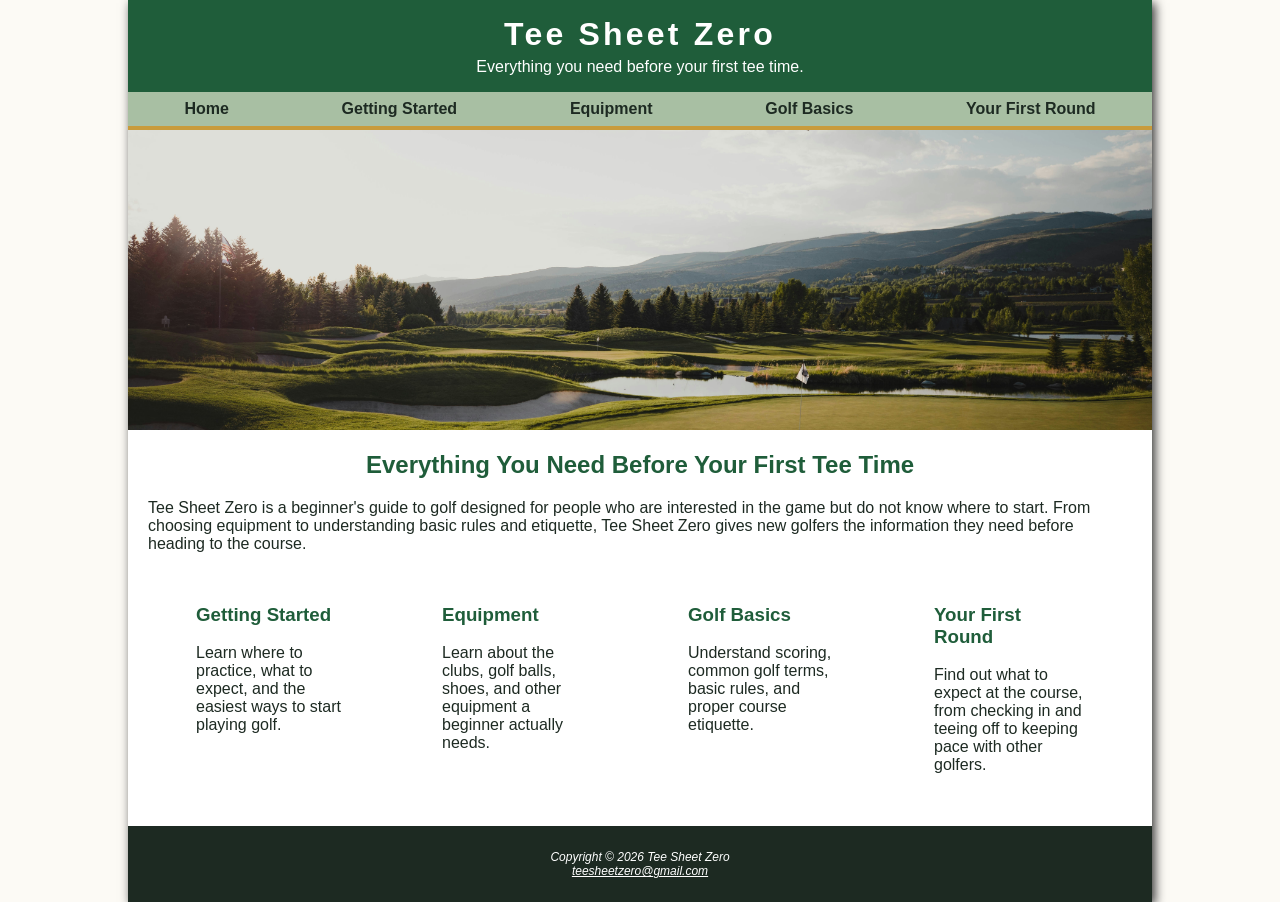
<file: index.html>
<!DOCTYPE html>
<html lang="en">
<head>
<title>Tee Sheet Zero</title>
<meta charset="utf-8">
<meta name="viewport" content="width=device-width, initial-scale=1.0">
<meta name="description" content="Tee Sheet Zero is a beginner's guide to getting started with golf.">
<link href="style.css" rel="stylesheet">
    </head>
        <body>
            <div id="wrapper">
                <header>
                    <h1><a href="index.html">Tee Sheet Zero</a></h1>
                    <p>Everything you need before your first tee time.</p>
                </header>
            <nav>
                <ul>
                    <li><a href="index.html">Home</a></li>
                    <li><a href="gettingstarted.html">Getting Started</a></li>
                    <li><a href="equipment.html">Equipment</a></li>
                    <li><a href="basics.html">Golf Basics</a></li>
                    <li><a href="firstround.html">Your First Round</a></li>
                </ul>
            </nav>
            <div id="homehero">
            </div>
        <main>
    <h2>Everything You Need Before Your First Tee Time</h2>
        <p>
        Tee Sheet Zero is a beginner's guide to golf designed for people
        who are interested in the game but do not know where to start.
        From choosing equipment to understanding basic rules and etiquette,
        Tee Sheet Zero gives new golfers the information they need before
        heading to the course.
        </p>
    <div class="flow">
        <section>
            <h3>Getting Started</h3>
            <p>
                Learn where to practice, what to expect, and the easiest
                ways to start playing golf.
            </p>
        </section>
        <section>
            <h3>Equipment</h3>
            <p>
                Learn about the clubs, golf balls, shoes, and other
                equipment a beginner actually needs.
            </p>
        </section>
        <section>
            <h3>Golf Basics</h3>
            <p>
                Understand scoring, common golf terms, basic rules,
                and proper course etiquette.
            </p>
        </section>
        <section>
            <h3>Your First Round</h3>
            <p>
                Find out what to expect at the course, from checking in
                and teeing off to keeping pace with other golfers.
            </p>
        </section>
    </div>
</main>
<footer>
    Copyright &copy; 2026 Tee Sheet Zero<br>
    <a href="mailto:teesheetzero@gmail.com">teesheetzero@gmail.com</a>
</footer>
</div>
</body>
</html>
</file>
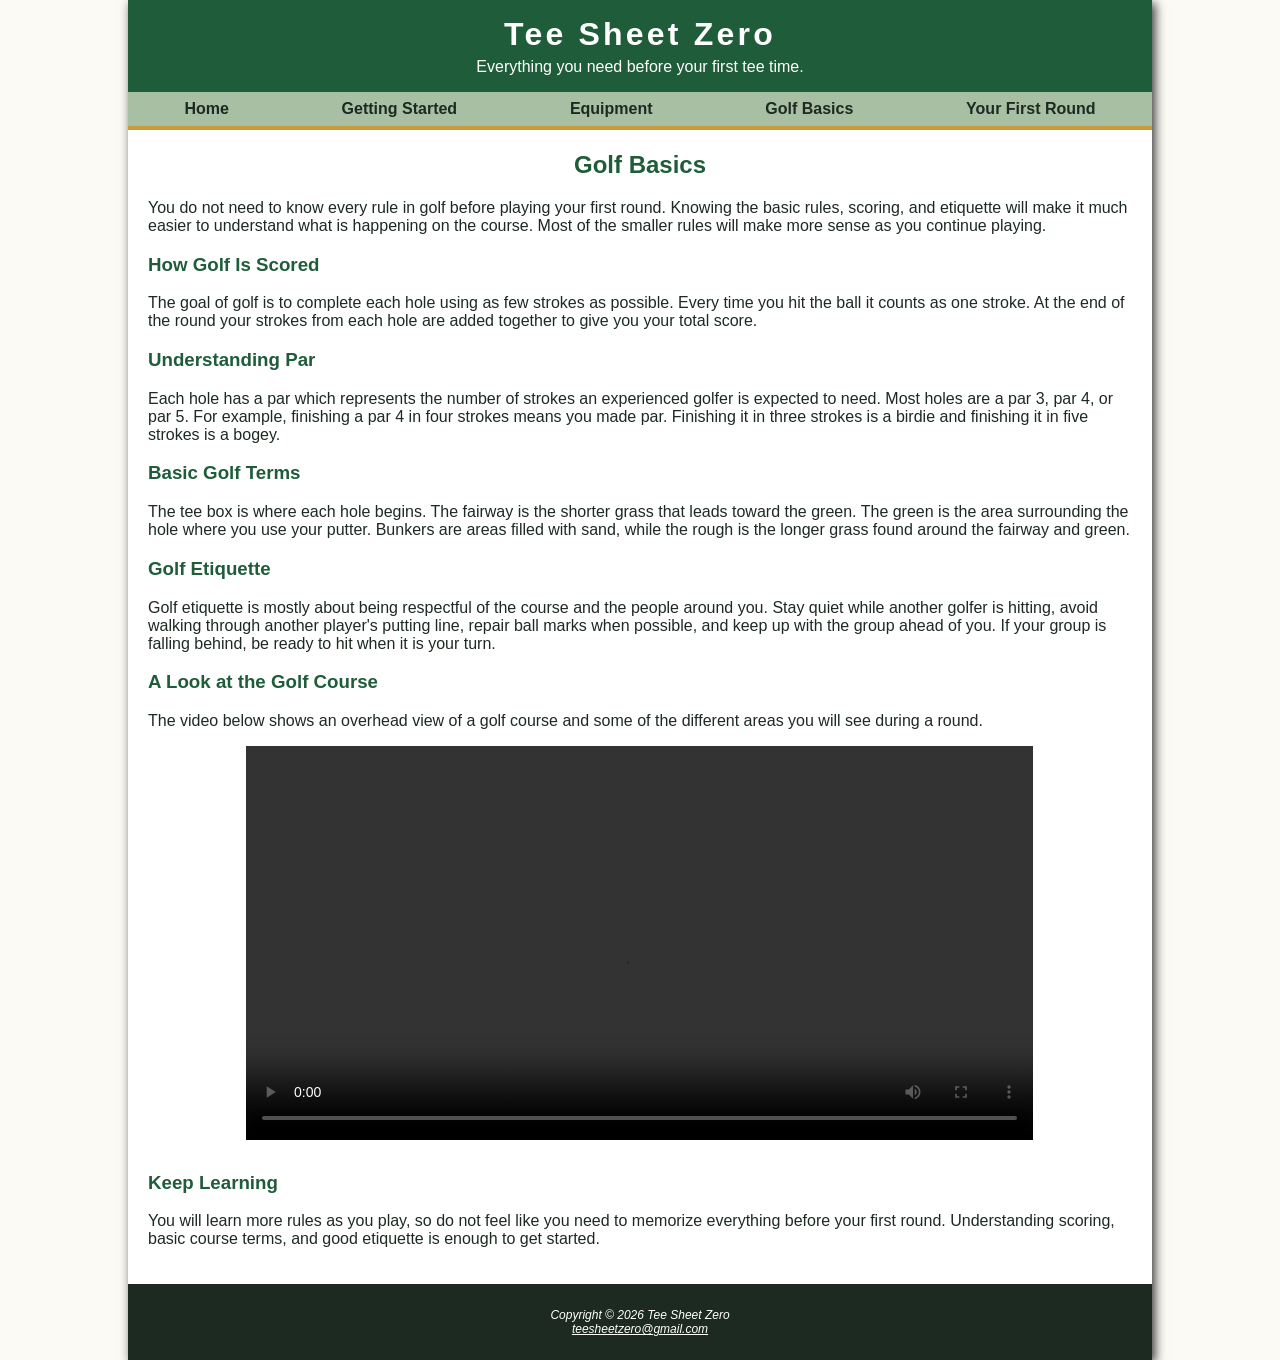
<file: basics.html>
<!DOCTYPE html>
<html lang="en">

<head>

<!-- Google tag (gtag.js) -->
<script async src="https://www.googletagmanager.com/gtag/js?id=G-D1CD8VERNG"></script>
<script>
  window.dataLayer = window.dataLayer || [];
  function gtag(){dataLayer.push(arguments);}
  gtag('js', new Date());

  gtag('config', 'G-D1CD8VERNG');
</script>

    <title>Golf Basics | Tee Sheet Zero</title>
    <meta charset="utf-8">
    <meta name="viewport" content="width=device-width, initial-scale=1.0">
    <meta name="description" content="Learn basic golf rules, scoring, terminology, and etiquette before playing your first round.">
    <meta name="keywords" content="golf basics, golf rules, golf scoring, golf etiquette, beginner golf">
    <link href="style.css" rel="stylesheet">
</head>

<body>
<div id="wrapper">

<header>
    <h1><a href="index.html">Tee Sheet Zero</a></h1>
    <p>Everything you need before your first tee time.</p>
</header>

<nav>
    <ul>
        <li><a href="index.html">Home</a></li>
        <li><a href="gettingstarted.html">Getting Started</a></li>
        <li><a href="equipment.html">Equipment</a></li>
        <li><a href="basics.html">Golf Basics</a></li>
        <li><a href="firstround.html">Your First Round</a></li>
    </ul>
</nav>

<main>

<h2>Golf Basics</h2>

<p>
You do not need to know every rule in golf before playing your first round.
Knowing the basic rules, scoring, and etiquette will make it much easier to understand what is happening on the course.
Most of the smaller rules will make more sense as you continue playing.
</p>

<h3>How Golf Is Scored</h3>

<p>
The goal of golf is to complete each hole using as few strokes as possible.
Every time you hit the ball it counts as one stroke.
At the end of the round your strokes from each hole are added together to give you your total score.
</p>

<h3>Understanding Par</h3>

<p>
Each hole has a par which represents the number of strokes an experienced golfer is expected to need.
Most holes are a par 3, par 4, or par 5.
For example, finishing a par 4 in four strokes means you made par.
Finishing it in three strokes is a birdie and finishing it in five strokes is a bogey.
</p>

<h3>Basic Golf Terms</h3>

<p>
The tee box is where each hole begins.
The fairway is the shorter grass that leads toward the green.
The green is the area surrounding the hole where you use your putter.
Bunkers are areas filled with sand, while the rough is the longer grass found around the fairway and green.
</p>

<h3>Golf Etiquette</h3>

<p>
Golf etiquette is mostly about being respectful of the course and the people around you.
Stay quiet while another golfer is hitting, avoid walking through another player's putting line, repair ball marks when possible, and keep up with the group ahead of you.
If your group is falling behind, be ready to hit when it is your turn.
</p>

<h3>A Look at the Golf Course</h3>

<p>
The video below shows an overhead view of a golf course and some of the different areas you will see during a round.
</p>

<video controls>
    <source src="golfbasics.mp4" type="video/mp4">
    Your browser does not support the video element.
</video>

<h3>Keep Learning</h3>

<p>
You will learn more rules as you play, so do not feel like you need to memorize everything before your first round.
Understanding scoring, basic course terms, and good etiquette is enough to get started.
</p>

</main>

<footer>
    Copyright &copy; 2026 Tee Sheet Zero<br>
    <a href="mailto:teesheetzero@gmail.com">teesheetzero@gmail.com</a>
</footer>

</div>
</body>
</html>
</file>
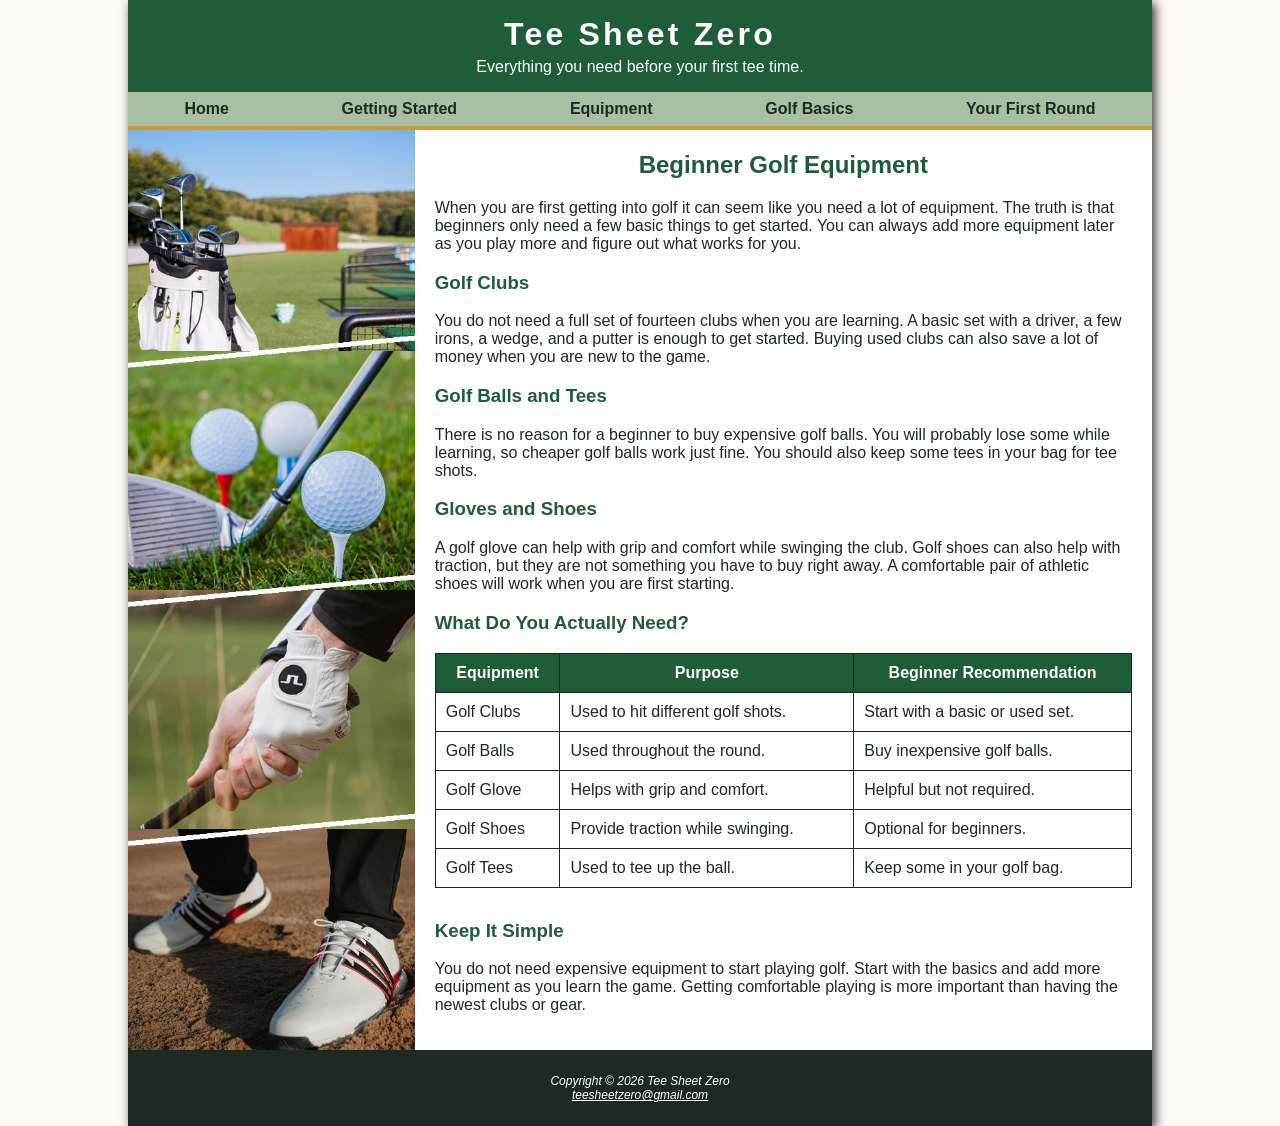
<file: equipment.html>
<!DOCTYPE html>
<html lang="en">

<head>

<!-- Google tag (gtag.js) -->
<script async src="https://www.googletagmanager.com/gtag/js?id=G-D1CD8VERNG"></script>
<script>
  window.dataLayer = window.dataLayer || [];
  function gtag(){dataLayer.push(arguments);}
  gtag('js', new Date());

  gtag('config', 'G-D1CD8VERNG');
</script>

    <title>Equipment | Tee Sheet Zero</title>
    <meta charset="utf-8">
    <meta name="viewport" content="width=device-width, initial-scale=1.0">
    <meta name="description" content="Learn about the basic golf equipment a beginner needs to start playing golf.">
    <meta name="keywords" content="golf equipment, golf clubs, golf balls, beginner golf">
    <link href="style.css" rel="stylesheet">
</head>

<body>
<div id="wrapper">

<header>
    <h1><a href="index.html">Tee Sheet Zero</a></h1>
    <p>Everything you need before your first tee time.</p>
</header>

<nav>
    <ul>
        <li><a href="index.html">Home</a></li>
        <li><a href="gettingstarted.html">Getting Started</a></li>
        <li><a href="equipment.html">Equipment</a></li>
        <li><a href="basics.html">Golf Basics</a></li>
        <li><a href="firstround.html">Your First Round</a></li>
    </ul>
</nav>

<div id="equipmentlayout">

<div id="equipmenthero">
</div>

<main>

<h2>Beginner Golf Equipment</h2>

<p>
When you are first getting into golf it can seem like you need a lot of equipment.
The truth is that beginners only need a few basic things to get started.
You can always add more equipment later as you play more and figure out what works for you.
</p>

<h3>Golf Clubs</h3>

<p>
You do not need a full set of fourteen clubs when you are learning.
A basic set with a driver, a few irons, a wedge, and a putter is enough to get started.
Buying used clubs can also save a lot of money when you are new to the game.
</p>

<h3>Golf Balls and Tees</h3>

<p>
There is no reason for a beginner to buy expensive golf balls.
You will probably lose some while learning, so cheaper golf balls work just fine.
You should also keep some tees in your bag for tee shots.
</p>

<h3>Gloves and Shoes</h3>

<p>
A golf glove can help with grip and comfort while swinging the club.
Golf shoes can also help with traction, but they are not something you have to buy right away.
A comfortable pair of athletic shoes will work when you are first starting.
</p>

<h3>What Do You Actually Need?</h3>

<table>
    <tr>
        <th>Equipment</th>
        <th>Purpose</th>
        <th>Beginner Recommendation</th>
    </tr>
    <tr>
        <td>Golf Clubs</td>
        <td>Used to hit different golf shots.</td>
        <td>Start with a basic or used set.</td>
    </tr>
    <tr>
        <td>Golf Balls</td>
        <td>Used throughout the round.</td>
        <td>Buy inexpensive golf balls.</td>
    </tr>
    <tr>
        <td>Golf Glove</td>
        <td>Helps with grip and comfort.</td>
        <td>Helpful but not required.</td>
    </tr>
    <tr>
        <td>Golf Shoes</td>
        <td>Provide traction while swinging.</td>
        <td>Optional for beginners.</td>
    </tr>
    <tr>
        <td>Golf Tees</td>
        <td>Used to tee up the ball.</td>
        <td>Keep some in your golf bag.</td>
    </tr>
</table>

<h3>Keep It Simple</h3>

<p>
You do not need expensive equipment to start playing golf.
Start with the basics and add more equipment as you learn the game.
Getting comfortable playing is more important than having the newest clubs or gear.
</p>

</main>

</div>

<footer>
    Copyright &copy; 2026 Tee Sheet Zero<br>
    <a href="mailto:teesheetzero@gmail.com">teesheetzero@gmail.com</a>
</footer>

</div>

</body>
</html>
</file>
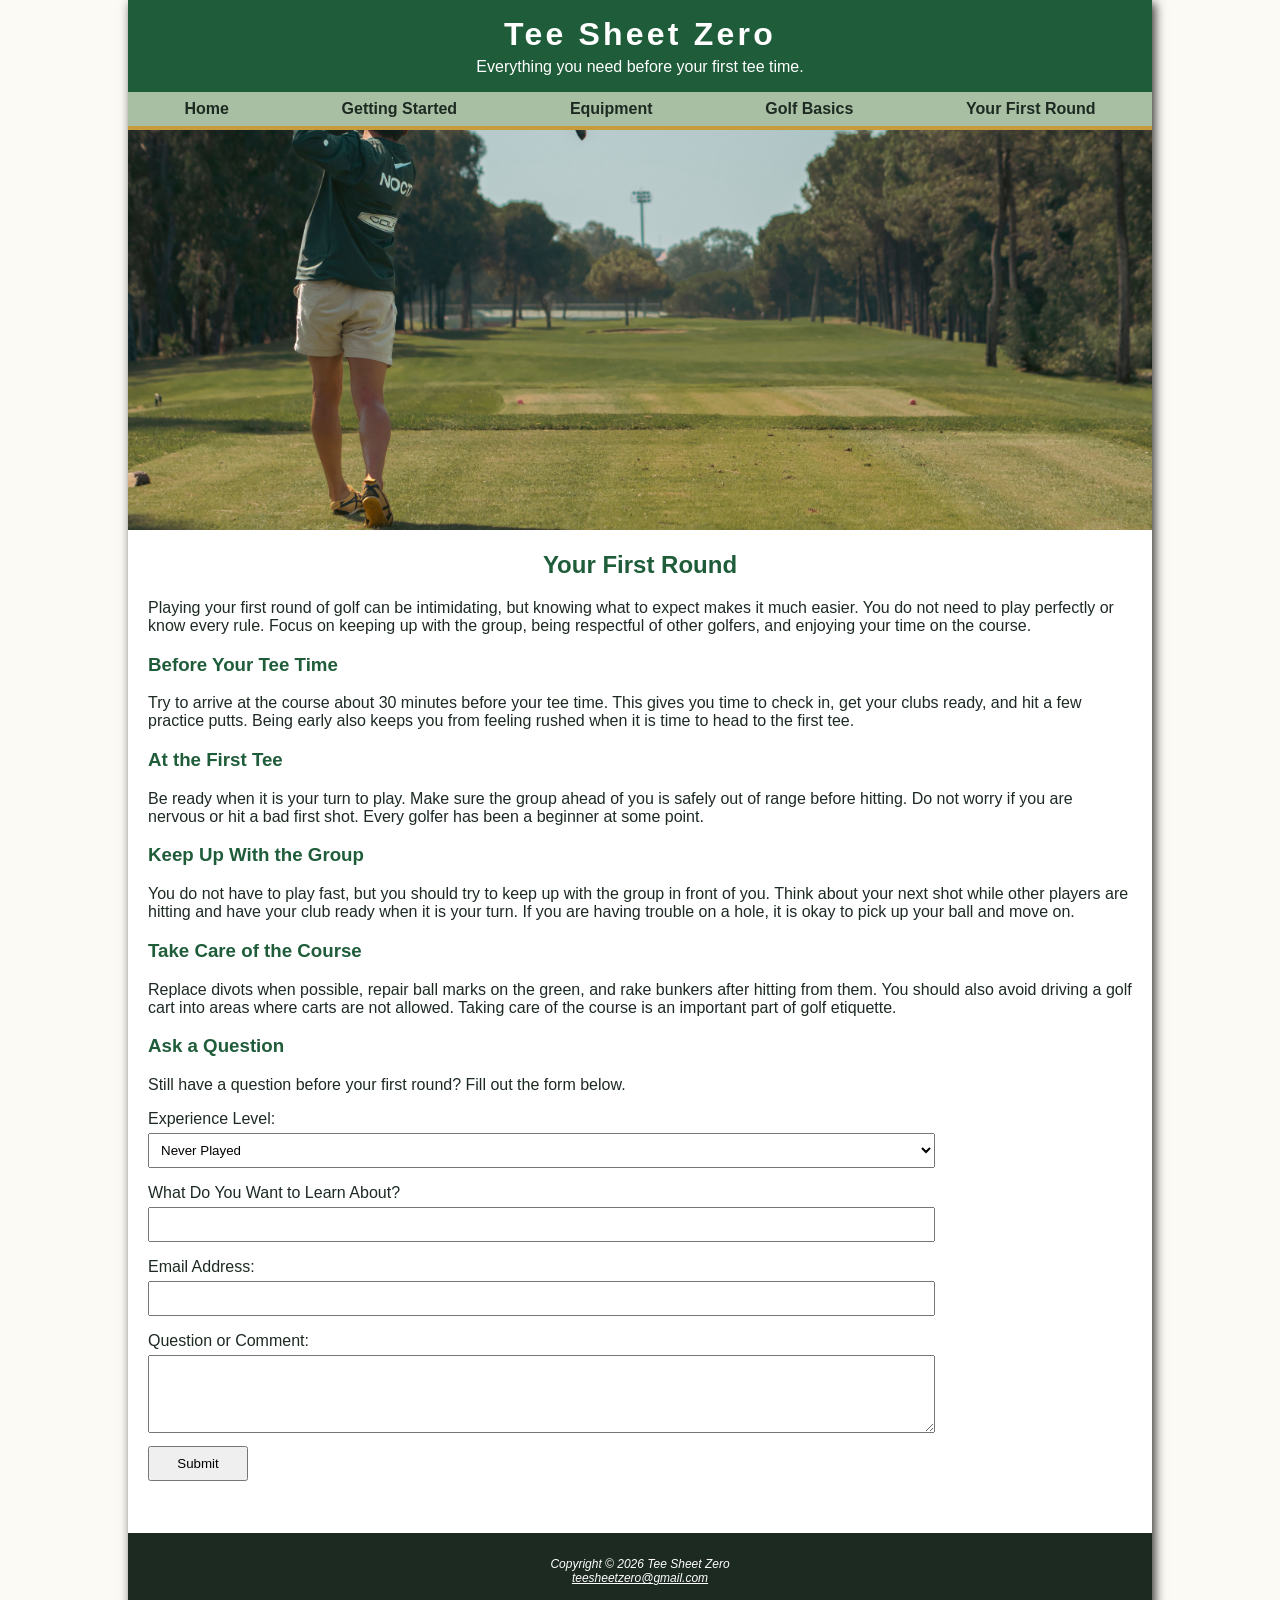
<file: firstround.html>
<!DOCTYPE html>
<html lang="en">

<head>

<!-- Google tag (gtag.js) -->
<script async src="https://www.googletagmanager.com/gtag/js?id=G-D1CD8VERNG"></script>
<script>
  window.dataLayer = window.dataLayer || [];
  function gtag(){dataLayer.push(arguments);}
  gtag('js', new Date());

  gtag('config', 'G-D1CD8VERNG');
</script>

    <title>Your First Round | Tee Sheet Zero</title>
    <meta charset="utf-8">
    <meta name="viewport" content="width=device-width, initial-scale=1.0">
    <meta name="description" content="Learn what to expect during your first round of golf and how to prepare for your first tee time.">
    <meta name="keywords" content="first round of golf, first tee time, beginner golf, golf etiquette">
    <link href="style.css" rel="stylesheet">
</head>

<body>
<div id="wrapper">

<header>
    <h1><a href="index.html">Tee Sheet Zero</a></h1>
    <p>Everything you need before your first tee time.</p>
</header>

<nav>
    <ul>
        <li><a href="index.html">Home</a></li>
        <li><a href="gettingstarted.html">Getting Started</a></li>
        <li><a href="equipment.html">Equipment</a></li>
        <li><a href="basics.html">Golf Basics</a></li>
        <li><a href="firstround.html">Your First Round</a></li>
    </ul>
</nav>

<div id="firstroundhero">
</div>

<main>

<h2>Your First Round</h2>

<p>
Playing your first round of golf can be intimidating, but knowing what to expect makes it much easier.
You do not need to play perfectly or know every rule.
Focus on keeping up with the group, being respectful of other golfers, and enjoying your time on the course.
</p>

<h3>Before Your Tee Time</h3>

<p>
Try to arrive at the course about 30 minutes before your tee time.
This gives you time to check in, get your clubs ready, and hit a few practice putts.
Being early also keeps you from feeling rushed when it is time to head to the first tee.
</p>

<h3>At the First Tee</h3>

<p>
Be ready when it is your turn to play.
Make sure the group ahead of you is safely out of range before hitting.
Do not worry if you are nervous or hit a bad first shot.
Every golfer has been a beginner at some point.
</p>

<h3>Keep Up With the Group</h3>

<p>
You do not have to play fast, but you should try to keep up with the group in front of you.
Think about your next shot while other players are hitting and have your club ready when it is your turn.
If you are having trouble on a hole, it is okay to pick up your ball and move on.
</p>

<h3>Take Care of the Course</h3>

<p>
Replace divots when possible, repair ball marks on the green, and rake bunkers after hitting from them.
You should also avoid driving a golf cart into areas where carts are not allowed.
Taking care of the course is an important part of golf etiquette.
</p>

<h3>Ask a Question</h3>

<p>
Still have a question before your first round? Fill out the form below.
</p>

<form action="#" method="post">

    <label for="experience">Experience Level:</label>
    <select id="experience" name="experience">
        <option value="new">Never Played</option>
        <option value="range">Driving Range Only</option>
        <option value="beginner">Played a Few Rounds</option>
    </select>

    <label for="interest">What Do You Want to Learn About?</label>
    <input type="text" id="interest" name="interest">

    <label for="email">Email Address:</label>
    <input type="email" id="email" name="email">

    <label for="question">Question or Comment:</label>
    <textarea id="question" name="question" rows="4"></textarea>

    <input type="submit" value="Submit">

</form>

</main>

<footer>
    Copyright &copy; 2026 Tee Sheet Zero<br>
    <a href="mailto:teesheetzero@gmail.com">teesheetzero@gmail.com</a>
</footer>

</div>
</body>
</html>
</file>
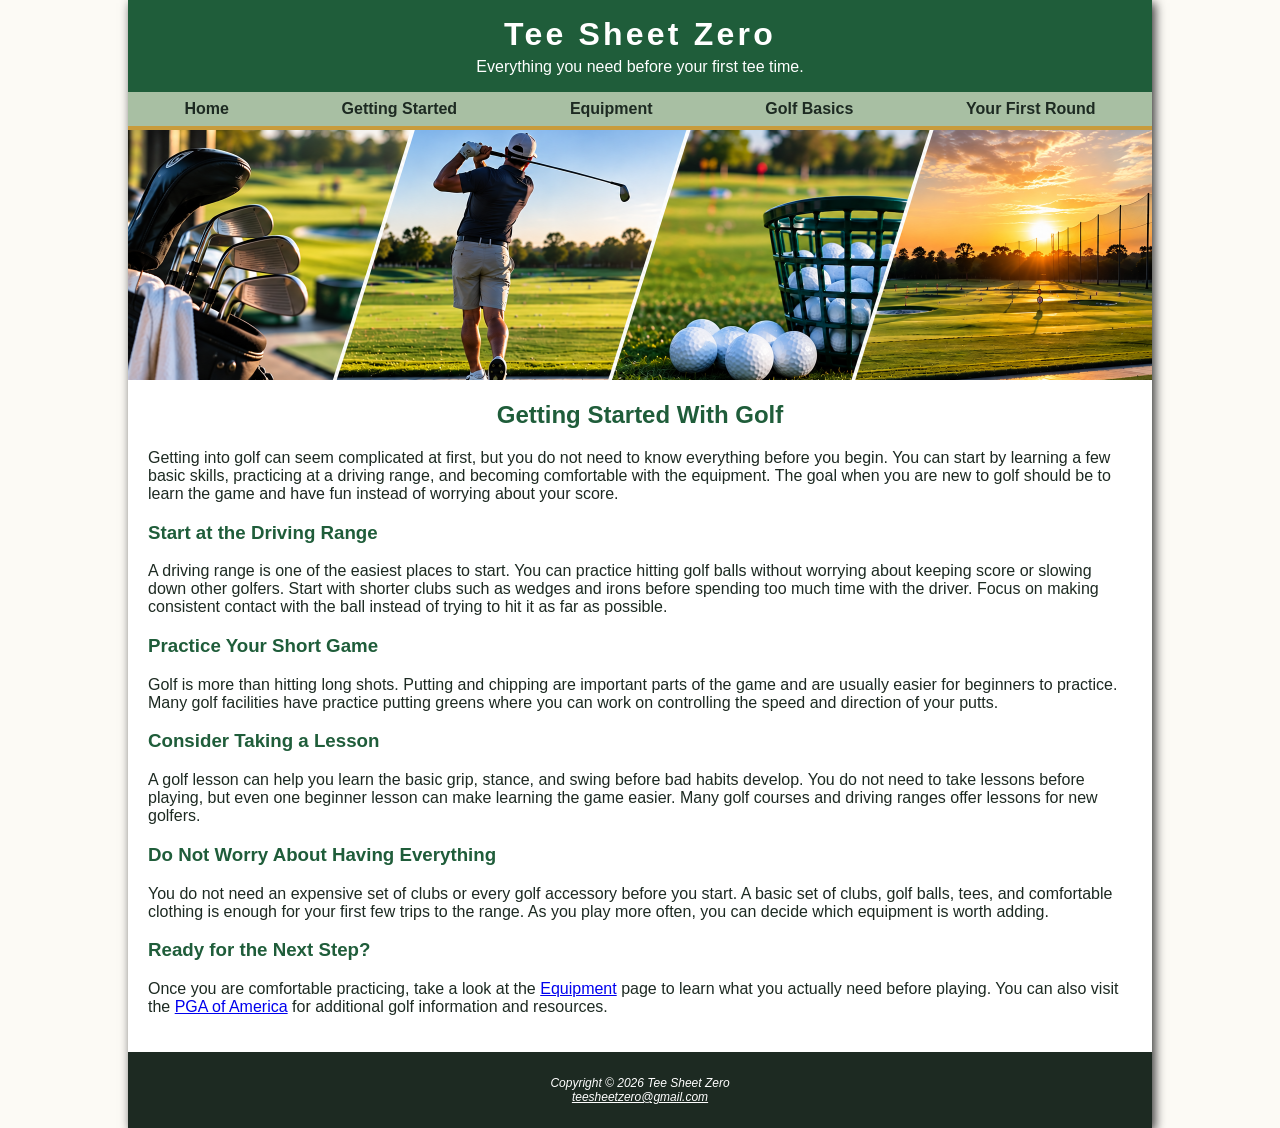
<file: gettingstarted.html>
<!DOCTYPE html>
    <html lang="en">

   
    <head>

<!-- Google tag (gtag.js) -->
<script async src="https://www.googletagmanager.com/gtag/js?id=G-D1CD8VERNG"></script>
<script>
  window.dataLayer = window.dataLayer || [];
  function gtag(){dataLayer.push(arguments);}
  gtag('js', new Date());

  gtag('config', 'G-D1CD8VERNG');
</script>

<title>Tee Sheet Zero</title>
<meta charset="utf-8">
        <title>Getting Started | Tee Sheet Zero</title>
            <meta charset="utf-8">
            <meta name="viewport" content="width=device-width, initial-scale=1.0">
            <meta name="description" content="Learn how to get started playing golf, where to practice, and what beginners should know before visiting a golf course.">
            <meta name="keywords" content="beginner golf, learn golf, golf practice, driving range, starting golf">
            <link href="style.css" rel="stylesheet">
    </head>

<body>
    <div id="wrapper">

        <header>
            <h1><a href="index.html">Tee Sheet Zero</a></h1>
            <p>Everything you need before your first tee time.</p>
        </header>

<nav>
    <ul>
        <li><a href="index.html">Home</a></li>
        <li><a href="gettingstarted.html">Getting Started</a></li>
        <li><a href="equipment.html">Equipment</a></li>
        <li><a href="basics.html">Golf Basics</a></li>
        <li><a href="firstround.html">Your First Round</a></li>
    </ul>
</nav>

<div id="gettingstartedhero">
</div>

<main>

    <h2>Getting Started With Golf</h2>

        <p>
        Getting into golf can seem complicated at first, but you do not need to know everything before you begin. You can start by learning a few basic skills, practicing at a driving range, and becoming comfortable with the equipment. The goal when you are new to golf should be to learn the game and have fun instead of worrying about your score.
        </p>

    <h3>Start at the Driving Range</h3>

        <p>
        A driving range is one of the easiest places to start. You can practice hitting golf balls without worrying about keeping score or slowing down other golfers. Start with shorter clubs such as wedges and irons before spending too much time with the driver. Focus on making consistent contact with the ball instead of trying to hit it as far as possible.
        </p>

    <h3>Practice Your Short Game</h3>

        <p> 
        Golf is more than hitting long shots. Putting and chipping are important parts of the game and are usually easier for beginners to practice. Many golf facilities have practice putting greens where you can work on controlling the speed and direction of your putts.
        </p>

    <h3>Consider Taking a Lesson</h3>

        <p> 
        A golf lesson can help you learn the basic grip, stance, and swing before bad habits develop. You do not need to take lessons before playing, but even one beginner lesson can make learning the game easier. Many golf courses and driving ranges offer lessons for new golfers.
        </p>

    <h3>Do Not Worry About Having Everything</h3>

        <p>
        You do not need an expensive set of clubs or every golf accessory before you start. A basic set of clubs, golf balls, tees, and comfortable clothing is enough for your first few trips to the range. As you play more often, you can decide which equipment is worth adding.
        </p>

    <h3>Ready for the Next Step?</h3>

        <p>
        Once you are comfortable practicing, take a look at the
        <a href="equipment.html">Equipment</a> page to learn what you actually need before playing. You can also visit the
        <a href="https://www.pga.com/">PGA of America</a>
        for additional golf information and resources.
        </p>

</main>

<footer>
    Copyright &copy; 2026 Tee Sheet Zero<br>
    <a href="mailto:teesheetzero@gmail.com">teesheetzero@gmail.com</a>
</footer>

</div>
</body>
</html>
</file>
<file: style.css>
* {
    box-sizing: border-box;
}

body {
    background-color: #fcfaf5;
    color: #1d2a22;
    font-family: Arial, Helvetica, sans-serif;
    margin: 0;
}

#wrapper {
    background-color: #ffffff;
}

header {
    background-color: #1f5d3a;
    color: #ffffff;
    text-align: center;
    padding: 1em;
}

header a {
    text-decoration: none;
    color: #ffffff;
}

h1 {
    margin: 0;
    letter-spacing: 0.1em;
}

header p {
    margin: 5px 0 0 0;
    font-size: 1em;
}

nav {
    background-color: #a8bfa3;
    text-align: center;
    font-weight: bold;
    padding: 0;
    border-bottom: 4px solid #c89b3c;
}

nav ul {
    list-style-type: none;
    margin: 0;
    padding-left: 0;
}

nav li {
    border-bottom: 1px solid #1d2a22;
}

nav a {
    text-decoration: none;
    color: #1d2a22;
    display: block;
    padding: 0.5em;
}

nav a:hover {
    color: #ffffff;
    background-color: #1f5d3a;
}

#homehero {
    height: 300px;
    background-image: url(golfhero.jpg);
    background-size: cover;
    background-position: center;
    background-repeat: no-repeat;
}

main {
    padding: 1px 20px 20px 20px;
    display: block;
    overflow: auto;
}

h2 {
    color: #1f5d3a;
    text-align: center;
}

h3 {
    color: #1f5d3a;
}

section {
    padding: 1em;
}

footer {
    background-color: #1d2a22;
    color: #ffffff;
    font-size: 75%;
    font-style: italic;
    text-align: center;
    padding: 2em;
}

footer a {
    color: #ffffff;
}

@media (min-width: 600px) {

    nav ul {
        display: flex;
        flex-direction: row;
        justify-content: space-around;
    }

    nav li {
        border-bottom: none;
    }

    .flow {
        display: flex;
        flex-direction: row;
    }

    section {
        flex: 1;
        margin-left: 2em;
        margin-right: 2em;
    }
}

@media (min-width: 1024px) {

    #wrapper {
        width: 80%;
        margin: auto;
        max-width: 1200px;
        box-shadow: 3px 3px 10px #333333;
    }
}
table {
    width: 100%;
    border-collapse: collapse;
    margin-bottom: 2em;
}

th {
    background-color: #1f5d3a;
    color: #ffffff;
    padding: 10px;
    border: 1px solid #1d2a22;
}

td {
    padding: 10px;
    border: 1px solid #1d2a22;
}


video {
    width: 80%;
    height: auto;
    display: block;
    margin: 1em auto 2em auto;
}

form {
    width: 80%;
    margin-bottom: 2em;
}

label {
    display: block;
    margin-top: 1em;
}

input, select, textarea {
    display: block;
    width: 100%;
    padding: 8px;
    margin-top: 5px;
}

input[type="submit"] {
    width: 100px;
    margin-top: 1em;
}

#gettingstartedhero {
    height: 250px;
    background-image: url(gettingstartedhero.png);
    background-size: cover;
    background-position: center;
    background-repeat: no-repeat;
}

#equipmentlayout {
    display: flex;
}

#equipmenthero {
    width: 28%;
    background-image: url(equipmenthero.jpg);
    background-size: cover;
    background-position: center;
    background-repeat: no-repeat;
}

#equipmentlayout main {
    width: 72%;
}

#firstroundhero {
    height: 400px;
    background-image: url(firstroundhero.jpg);
    background-size: cover;
    background-position: center 70%;
    background-repeat: no-repeat;
}
</file>
